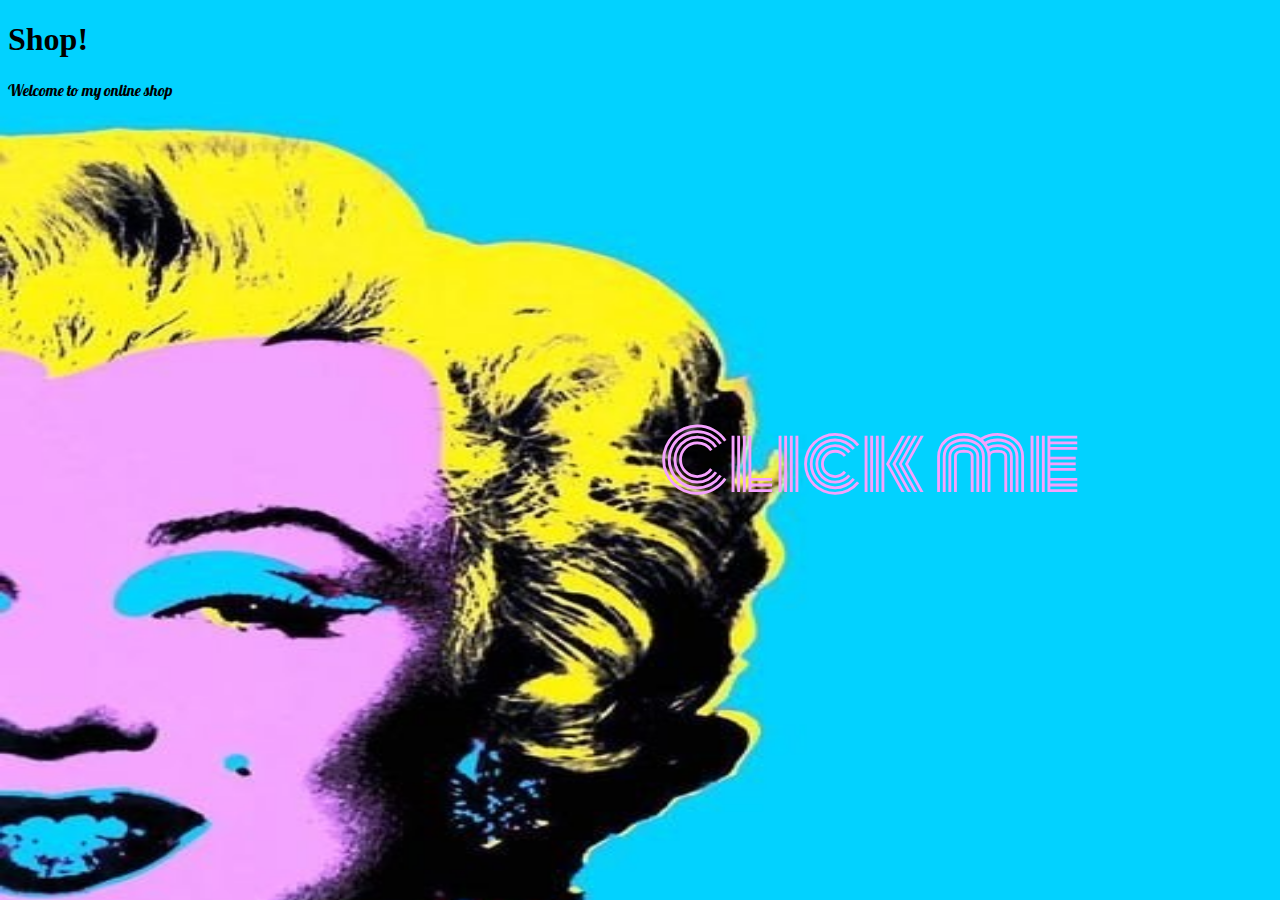
<file: index.html>
<!DOCTYPE html>
<html lang="en">
<head>
    <meta charset="UTF-8">
    <meta name="viewport" content="width=device-width, initial-scale=1.0">
    <title>Document</title>
    <link rel="stylesheet" href="/css/style.css">
    <link href="https://fonts.googleapis.com/css2?family=Lobster&family=Monoton&display=swap" rel="stylesheet">
</head>
<body>
    <section> 
        <h1>Shop!</h1>
        <p>Welcome to my online shop</p>
    </section>

    <!-- <section>
        <h2>Browze our latest range of products</h2>
        <div>
            <a href="https://trello.com/b/f5S9JmMr/the-404s"> <img src="/images/slider_puffin_jpegmini_mobile.jpg" alt="huhu"></a>
        </div>
    </section> -->

    <section>
        <a href="/gallery.html" target="_blank">Click me</a> 
    </section>
    
</body>
</html>
</file>
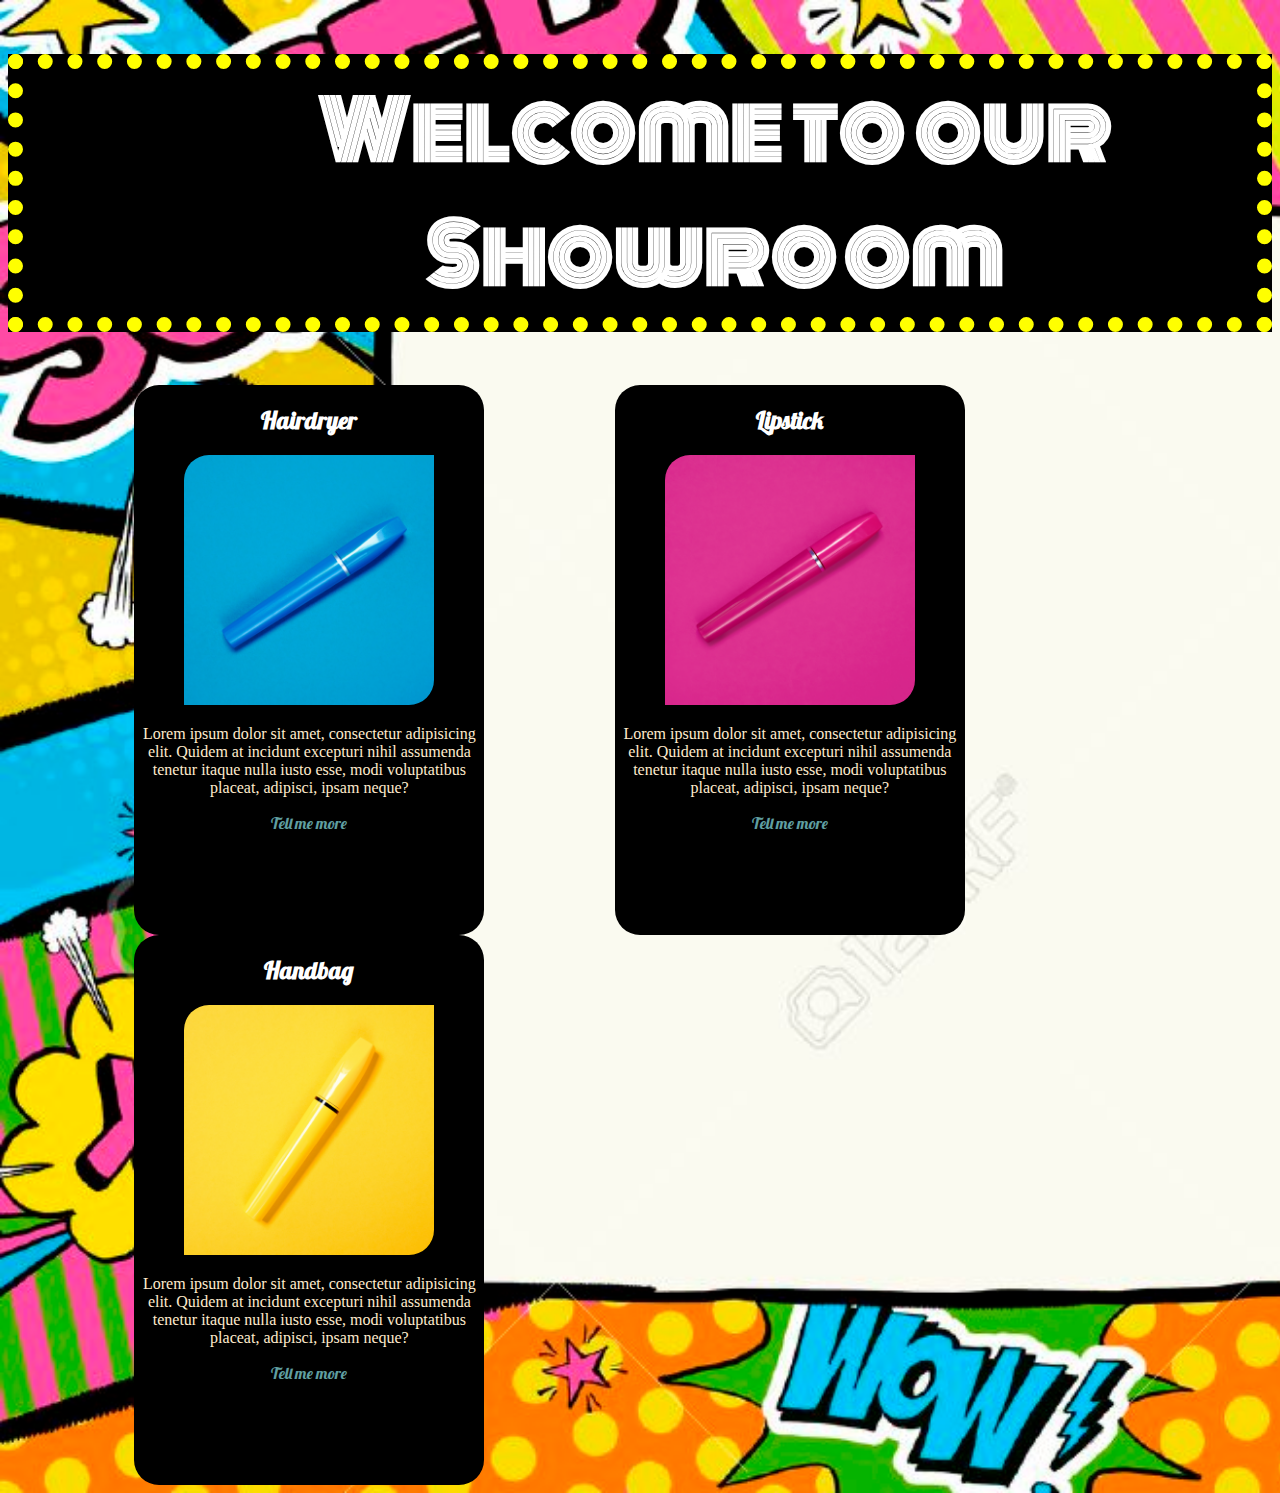
<file: gallery.html>
<!DOCTYPE html>
<html lang="en">
<head>
    <meta charset="UTF-8">
    <meta name="viewport" content="width=device-width, initial-scale=1.0">
    <link rel="stylesheet" href="/css/product-gallery.css">
    <link href="https://fonts.googleapis.com/css2?family=Lobster&family=Monoton&display=swap" rel="stylesheet">
    
    <title>Document</title>
</head>
<body>
    <section>
        <h1> Welcome to our Showroom</h1>
    </section>

    <section>
        <div class="Product-info">
            <h2>Hairdryer</h2>
            <img src="/images/pexels-shiny-diamond-3373736.jpg" alt="">
            <p>Lorem ipsum dolor sit amet, consectetur adipisicing elit. Quidem at incidunt excepturi nihil assumenda tenetur itaque nulla iusto esse, modi voluptatibus placeat, adipisci, ipsam neque?</p>
            <a href="https://www.google.com/" target="_blank">Tell me more</a>
        </div>
        <div class="Product-info">
            <h2>Lipstick</h2>
            <img src="/images/pexels-shiny-diamond-3373725.jpg" alt="">
            <p>Lorem ipsum dolor sit amet, consectetur adipisicing elit. Quidem at incidunt excepturi nihil assumenda tenetur itaque nulla iusto esse, modi voluptatibus placeat, adipisci, ipsam neque?</p>
            <a href="https://www.google.com/" target="_blank">Tell me more</a>
        </div>
        <div class="Product-info">
            <h2>Handbag</h2>
            <img src="images/pexels-shiny-diamond-3373722.jpg" alt="Ouch">
            <p>Lorem ipsum dolor sit amet, consectetur adipisicing elit. Quidem at incidunt excepturi nihil assumenda tenetur itaque nulla iusto esse, modi voluptatibus placeat, adipisci, ipsam neque?</p>
            <a href="https://www.google.com/" target="_blank">Tell me more</a>
        </div>
    </section>
</body>
</html>
</file>
<file: css/style.css>
body  {
    background-image: url(/images/949500_pop-art-andy-warhol-wallpaper-backgrounds_736x552_h.jpg);
    background-repeat: no-repeat;
    background-size: 1950px 1000px;
}

section > p {
    font-family: lobster;
}


section > a {
    text-decoration: none;
    position: absolute; visibility: visible; right: 20px; top: 400px; height: 50px; width: 600px; z-index: 200;
    font-family: 'Monoton', cursive;
    font-size: 5rem;
    color: #f5a2fe; 
}
</file>
<file: css/product-gallery.css>
body {
    background-image: url(/images/52308890-pop-art-background-advertising-poster-pop-art-frame-for-place-for-text-pop-art-background-photo-fram.jpg);
    background-repeat: no-repeat;
    background-size: cover;
}

h1 {
    text-align: center;
    font-family: 'Monoton', cursive; 
    font-size: 80px;
    background-color: black;
    color: white;
    border: dotted yellow 15px;
    padding-left: 150px;
}

h2 {
    font-family: 'Lobster', cursive;
    color: white;
}

.Product-info {
    display: inline-block;
    justify-content: center;
    flex-direction: column;
    /* margin-top: 10%; */
    margin-left: 10%;
    
    height: 550px;
    width: 350px;
    /* margin-left: 175px; */
    background-color: black;
    color: blanchedalmond;
    text-align: center;
    border-radius: 25px;
    text-decoration: none;
    

}

.Product-info > img {
    height: 250px;
    
    border-top-left-radius: 25px;
    border-bottom-right-radius: 25px;
}

.Product-info > a {
    text-decoration: none;
    color: cadetblue;
    font-family: 'Lobster', cursive;
}

.Product-info:hover {
    -webkit-box-shadow: 1px 10px 39px 0px rgba(0,255,204,1);
-moz-box-shadow: 1px 10px 39px 0px rgba(0,255,204,1);
box-shadow: 1px 10px 39px 0px rgba(0,255,204,1);
font-family: 'Courier New', Courier, monospace;
height: 650px;
}

.Product-info > a:hover {
    color: yellow;
}
</file>
